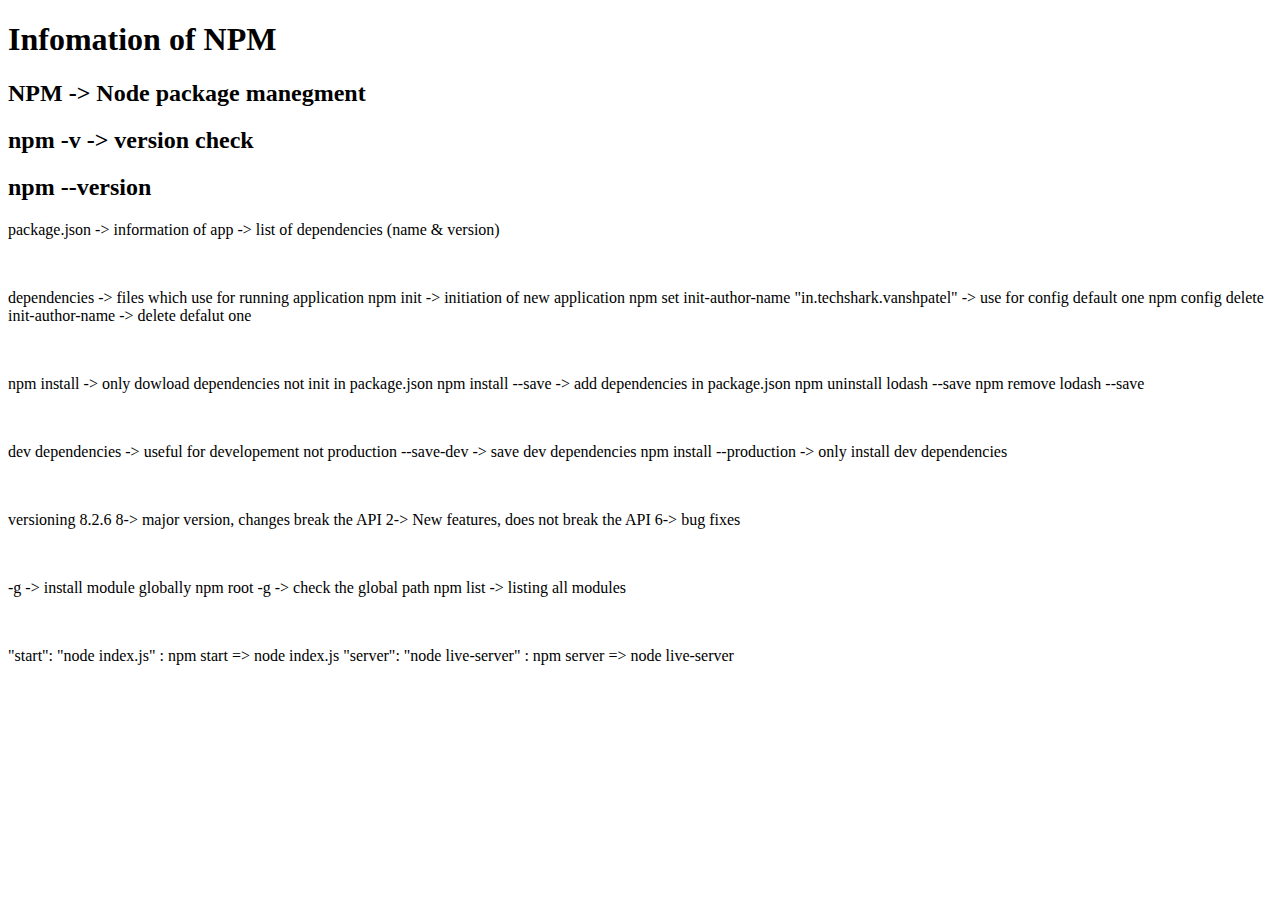
<file: vansh/index.html>
<!DOCTYPE html>
<html lang="en">
<head>
    <meta charset="UTF-8">
    <meta http-equiv="X-UA-Compatible" content="IE=edge">
    <meta name="viewport" content="width=device-width, initial-scale=1.0">
    <title>Document</title>
</head>
<body>
    <h1>Infomation of NPM</h1>
    <h2>NPM -> Node package manegment</h2>
    <h2>npm -v -> version check</h2>
    <h2>npm --version</h2>
    <p>package.json 
        -> information of app 
        -> list of dependencies (name & version)</p>
    
    <br>
    <p>
        dependencies -> files which use for running application
        
        npm init -> initiation of new application
        
        npm set init-author-name "in.techshark.vanshpatel"
            -> use for config default one
        npm config delete init-author-name
            -> delete defalut one</p>

    <br>
    <p>
        npm install <package-name>  -> only dowload dependencies not init in package.json
        npm install <package-name> --save -> add dependencies in package.json
        npm uninstall lodash --save
        npm remove lodash --save</p>
    <br>
    <p>
        dev dependencies -> useful for developement not production
        --save-dev -> save dev dependencies
        npm install --production -> only install dev dependencies  
    </p>
    <br>
    <p>
        versioning
        8.2.6
        8-> major version, changes break the API
        2-> New features, does not break the API
        6-> bug fixes
    </p>
    <br>
    <p>
        -g -> install module globally
        npm root -g -> check the global path
        npm list -> listing all modules
    </p>
    <br>
    <p>
        "start": "node index.js" : npm start => node index.js
        "server": "node live-server" : npm server => node live-server
    </p>
</body>
</html>
</file>
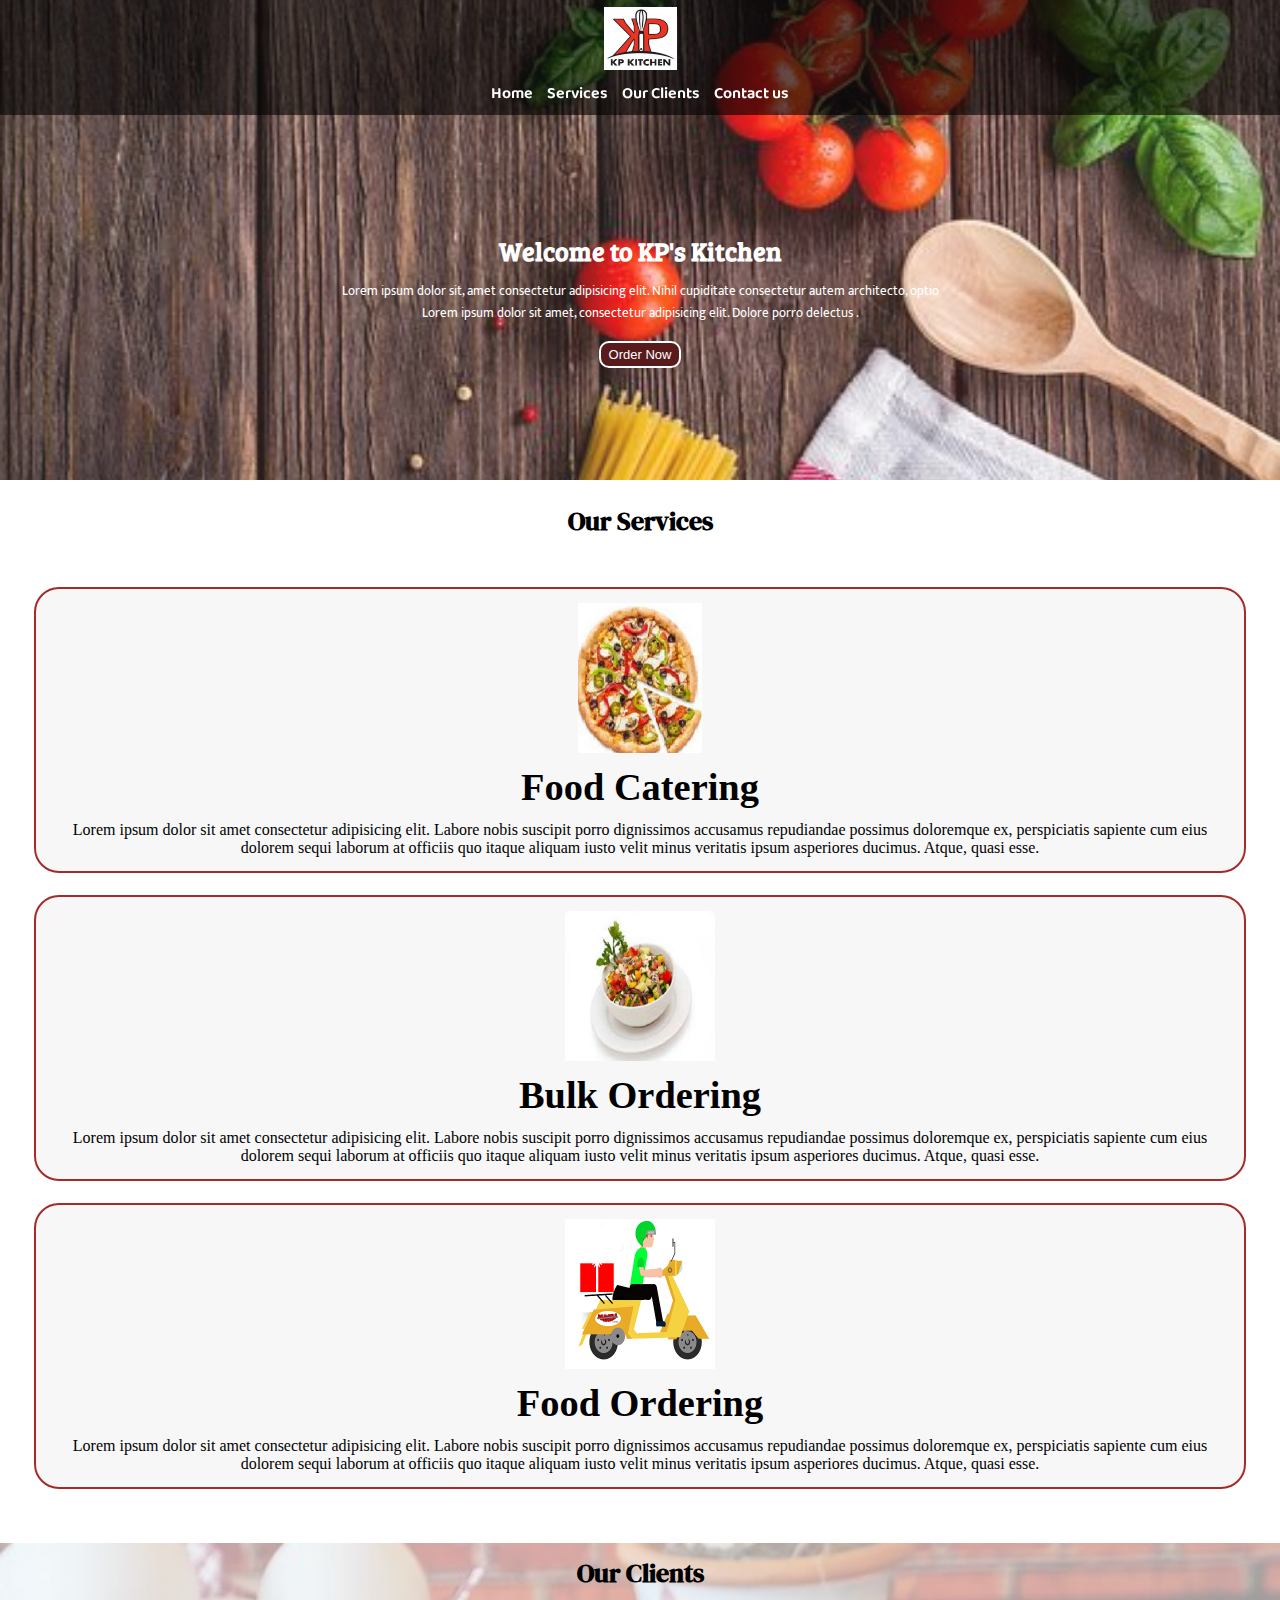
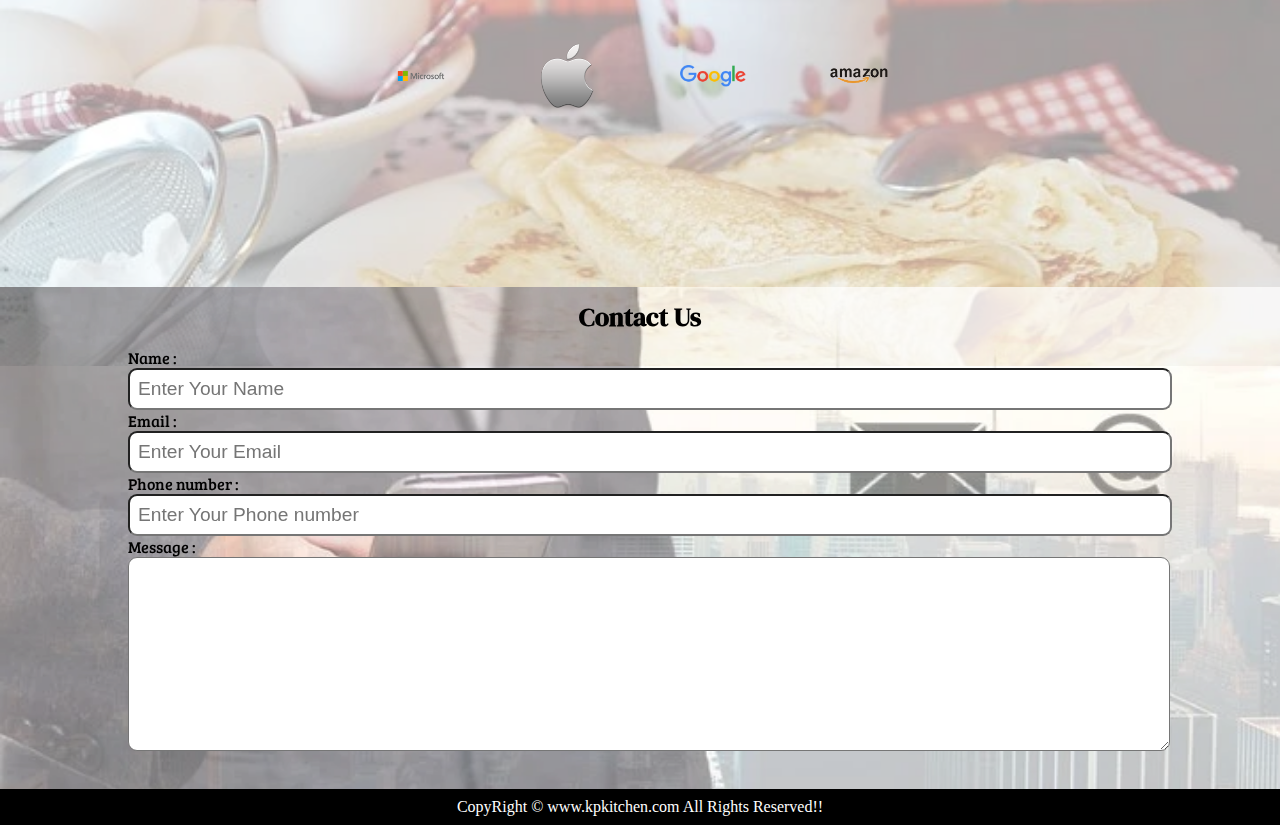
<file: project2.html>
<!DOCTYPE html>
<html lang="en">
    <!-- /*
pixabay.com 
pexels.com
*/ -->
<head>
    <meta charset="UTF-8">
    <meta http-equiv="X-UA-Compatible" content="IE=edge">
    <meta name="viewport" content="width=device-width, initial-scale=1.0">
    <title>Best online Food delivary services | kpKitchen.com</title>
    <link rel="stylesheet" href="CSS/style.css">
    <link rel="stylesheet"  media="screen and (max-width : 1370px)"  href="CSS/phone.css">

    <link href="https://fonts.googleapis.com/css2?family=Baloo+Bhai+2&family=Bree+Serif&display=swap" rel="stylesheet">
    <link href="https://fonts.googleapis.com/css2?family=Mukta:wght@300&display=swap" rel="stylesheet">
    <link href="https://fonts.googleapis.com/css2?family=Signika&display=swap" rel="stylesheet">
    <link href="https://fonts.googleapis.com/css2?family=DM+Serif+Display:ital@1&display=swap" rel="stylesheet">
</head>
<body>
    <nav id="navbar">
        <div id="logo">
            <img src="kpkitchen.jpg" alt="this is a logo">
        </div>
        <ul>
            <li class="item"><a href="#home">Home</a></li>
            <li class="item"><a href="#services-container">Services</a></li>
            <li class="item"><a href="#client-section">Our Clients</a></li>
            <li class="item"><a href="#contact">Contact us</a></li>
      </ul>
    </nav>
    <section id="home">
        <h1 class="h-primary">Welcome to KP's Kitchen</h1>
        <p>Lorem ipsum dolor sit, amet consectetur adipisicing elit. Nihil cupiditate consectetur autem architecto, optio </p>
        <p>Lorem ipsum dolor sit amet, consectetur adipisicing elit. Dolore porro delectus .</p>
        <button class="btn">Order Now</button>
    </section>

    <section id="services-container">
        <h1 class="h-primary center">Our Services</h1>
        <div id="services">
            <div class="box">
                <img src="img/4.jfif" alt="pizza photo">
                <h2 class="h-secondary center">Food Catering</h2>
                <p class="center">Lorem ipsum dolor sit amet consectetur adipisicing elit. Labore nobis suscipit porro dignissimos accusamus repudiandae possimus doloremque ex, perspiciatis sapiente cum eius dolorem sequi laborum at officiis quo itaque aliquam iusto velit minus veritatis ipsum asperiores ducimus. Atque, quasi esse.</p>
            </div>
            <div class="box">
                <img src="img/22.jfif" alt="food ">
                <h2 class="h-secondary center">Bulk Ordering</h2>
                <p class="center">Lorem ipsum dolor sit amet consectetur adipisicing elit. Labore nobis suscipit porro dignissimos accusamus repudiandae possimus doloremque ex, perspiciatis sapiente cum eius dolorem sequi laborum at officiis quo itaque aliquam iusto velit minus veritatis ipsum asperiores ducimus. Atque, quasi esse.</p>
            </div>
            <div class="box">
                <img src="img/3.png" alt="delivary boy">
                <h2 class="h-secondary center">Food Ordering</h2>
                <p class="center">Lorem ipsum dolor sit amet consectetur adipisicing elit. Labore nobis suscipit porro dignissimos accusamus repudiandae possimus doloremque ex, perspiciatis sapiente cum eius dolorem sequi laborum at officiis quo itaque aliquam iusto velit minus veritatis ipsum asperiores ducimus. Atque, quasi esse.</p>
            </div>
        </div>
    </section>
    <section id="client-section">
        <h1 class="h-primary center">Our Clients</h1>
        <div id="clients">
            <div class="client-item">
                <img src="img/l1.png" alt="our client">
            </div>
            <div class="client-item">
                <img src="img/l2.png" alt="our client">
            </div>
            <div class="client-item">
                <img src="img/l3.png" alt="our client">
            </div>
            <div class="client-item">
                <img src="img/l4.png" alt="our client">
            </div>
        </div>
    </section>
    <section id="contact">
        <h1 class="h-primary center">Contact Us </h1>
        <div id="contact-box">
            <form action="">
                <div class="form-group">
                    <label for="name">Name :</label>
                    <input type="text" name="name" id="name" placeholder="Enter Your Name">
                </div>
                <div class="form-group">
                    <label for="name">Email :</label>
                    <input type="email" name="name" id="email" placeholder="Enter Your Email">
                </div>
                <div class="form-group">
                    <label for="name">Phone number :</label>
                    <input type="phone" name="name" id="phone" placeholder="Enter Your Phone number">
                </div>
                <div class="form-group">
                    <label for="name">Message :</label>
                    <textarea name="message" id="massage" cols="30" rows="8"></textarea>
                </div>
            </form>
        </div>
    </section>
    <footer>
        <div class="center">
            CopyRight &copy; www.kpkitchen.com All Rights Reserved!!
        </div>
    </footer>
</body>
</html>
</file>
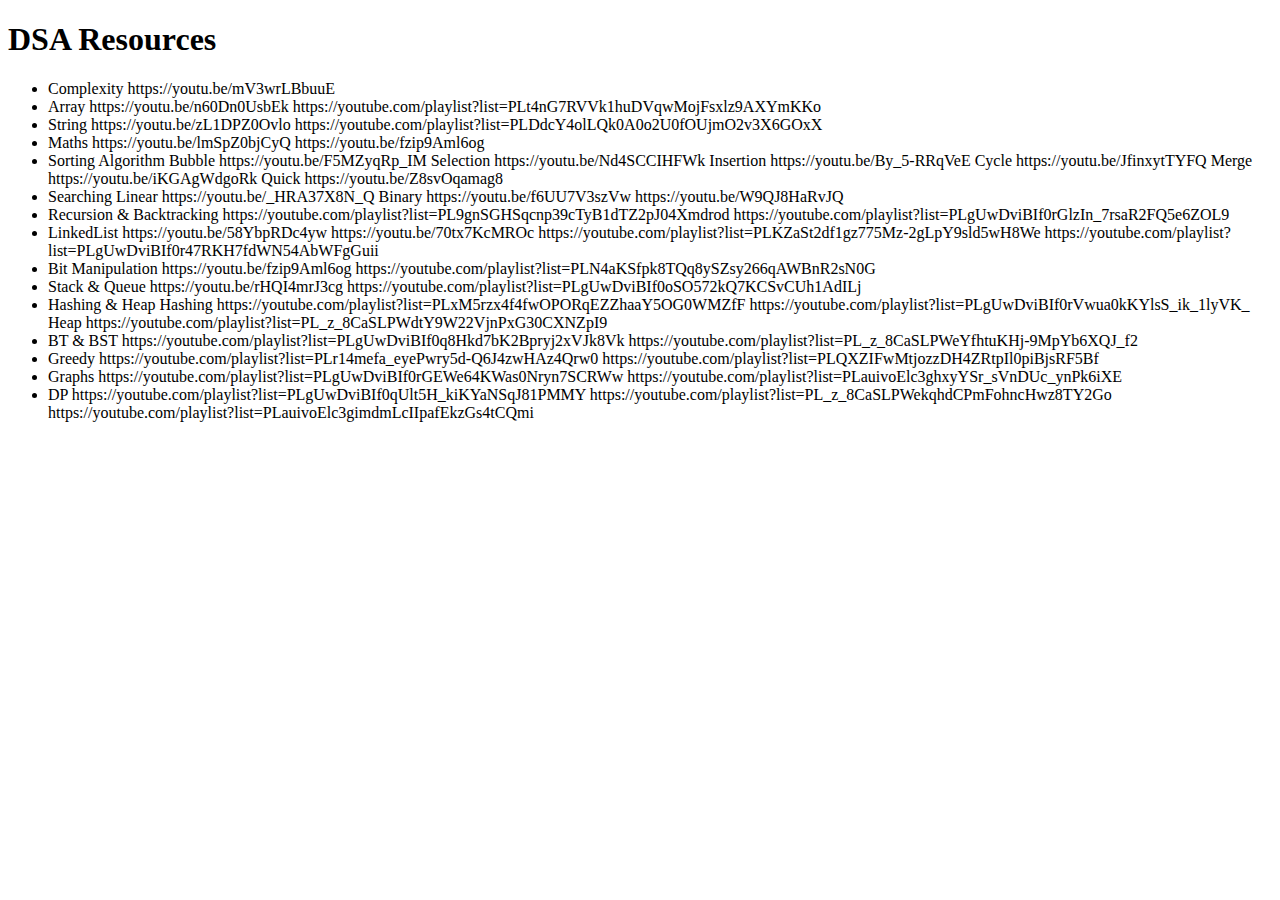
<file: vansh/app.html>
<!DOCTYPE html>
<html lang="en">
<head>
    <meta charset="UTF-8">
    <meta http-equiv="X-UA-Compatible" content="IE=edge">
    <meta name="viewport" content="width=device-width, initial-scale=1.0">
    <title>Document</title>
</head> 
<body>
    <h1> DSA Resources </h1>
    <ul>
        <li>
            Complexity
            https://youtu.be/mV3wrLBbuuE
        </li>
        <li>
            Array
            https://youtu.be/n60Dn0UsbEk  
            https://youtube.com/playlist?list=PLt4nG7RVVk1huDVqwMojFsxlz9AXYmKKo
        </li>
        <li>
            String
            https://youtu.be/zL1DPZ0Ovlo  
            https://youtube.com/playlist?list=PLDdcY4olLQk0A0o2U0fOUjmO2v3X6GOxX
        </li>
        <li>
            Maths
            https://youtu.be/lmSpZ0bjCyQ  
            https://youtu.be/fzip9Aml6og
        </li>
        <li>
            Sorting Algorithm  
            Bubble https://youtu.be/F5MZyqRp_IM  
            Selection https://youtu.be/Nd4SCCIHFWk  
            Insertion https://youtu.be/By_5-RRqVeE  
            Cycle https://youtu.be/JfinxytTYFQ  
            Merge https://youtu.be/iKGAgWdgoRk  
            Quick  https://youtu.be/Z8svOqamag8
        </li>
        <li>
            Searching  
            Linear https://youtu.be/_HRA37X8N_Q  
            Binary https://youtu.be/f6UU7V3szVw  
            https://youtu.be/W9QJ8HaRvJQ
        </li>
        <li>
            Recursion & Backtracking
            https://youtube.com/playlist?list=PL9gnSGHSqcnp39cTyB1dTZ2pJ04Xmdrod  
            https://youtube.com/playlist?list=PLgUwDviBIf0rGlzIn_7rsaR2FQ5e6ZOL9
        </li>
        <li>
            LinkedList
            https://youtu.be/58YbpRDc4yw  
            https://youtu.be/70tx7KcMROc  
            https://youtube.com/playlist?list=PLKZaSt2df1gz775Mz-2gLpY9sld5wH8We  
            https://youtube.com/playlist?list=PLgUwDviBIf0r47RKH7fdWN54AbWFgGuii
        </li>
        <li>       
            Bit Manipulation
            https://youtu.be/fzip9Aml6og  
            https://youtube.com/playlist?list=PLN4aKSfpk8TQq8ySZsy266qAWBnR2sN0G
        </li>
        <li>
            Stack & Queue
            https://youtu.be/rHQI4mrJ3cg  
            https://youtube.com/playlist?list=PLgUwDviBIf0oSO572kQ7KCSvCUh1AdILj
        </li>
        <li>
            Hashing & Heap  
            Hashing
            https://youtube.com/playlist?list=PLxM5rzx4f4fwOPORqEZZhaaY5OG0WMZfF    
            https://youtube.com/playlist?list=PLgUwDviBIf0rVwua0kKYlsS_ik_1lyVK_    
            Heap
            https://youtube.com/playlist?list=PL_z_8CaSLPWdtY9W22VjnPxG30CXNZpI9</li>
        <li>
            BT & BST
            https://youtube.com/playlist?list=PLgUwDviBIf0q8Hkd7bK2Bpryj2xVJk8Vk    
            https://youtube.com/playlist?list=PL_z_8CaSLPWeYfhtuKHj-9MpYb6XQJ_f2
        </li>
        <li>
            Greedy
            https://youtube.com/playlist?list=PLr14mefa_eyePwry5d-Q6J4zwHAz4Qrw0    
            https://youtube.com/playlist?list=PLQXZIFwMtjozzDH4ZRtpIl0piBjsRF5Bf
        </li>
        <li>   
            Graphs
            https://youtube.com/playlist?list=PLgUwDviBIf0rGEWe64KWas0Nryn7SCRWw    
            https://youtube.com/playlist?list=PLauivoElc3ghxyYSr_sVnDUc_ynPk6iXE
        </li>
        <li>
            DP
            https://youtube.com/playlist?list=PLgUwDviBIf0qUlt5H_kiKYaNSqJ81PMMY  
            https://youtube.com/playlist?list=PL_z_8CaSLPWekqhdCPmFohncHwz8TY2Go  
            https://youtube.com/playlist?list=PLauivoElc3gimdmLcIIpafEkzGs4tCQmi  
        </li>
    </ul>
</body>
</html>
</file>
<file: CSS/phone.css>
/* Navigation */
#navbar {
    flex-direction: column;
}

#navbar ul li a{
    font-size: 1rem;
    padding: 0px 7px;
    padding-bottom: 8px;
}
/* Home section */
#home{
    height: 370px; 
    padding: 3px 28px;
}

#home::before{
    height: 480px; 
}

#home p{
    font-size: 13px;
}

/* Services section  */
#services{
    flex-direction: column;
}

#services .box { 
    padding: 14px;
    margin: 2px 0px; 
    margin-bottom: 20px;
}

/* Clients section */
#clients{
    flex-wrap: wrap;
}

#clients img{
    width: 66px;
    padding: 6px;
    height: auto;
}

/* Contact us section */
#contact-box form{
    width:80%;
}
/* Footer */

/* Utility classes */
.h-primary{
    font-size:26px;
}
.btn{
    font-size: 13px;
    padding: 4px 8px;
}
</file>
<file: CSS/style.css>
/* CSS Reset */
*{
    margin: 0;
    padding: 0;
}
/* CSS variable */
:root{
    --navbar-height : 59px;
}

/*  Navigation bar logo css */
#logo{
    margin: 0px 8px;
}

#logo img{
    width: 73px;
    height: 63px;
    margin: 7px;
}

/* Navigation bar list styling */

#navbar ul{
    display: flex;
    font-family: 'Baloo Bhai 2', cursive;
}

#navbar{
    display: flex;
    align-items: center;
    position: sticky;
    top: 0px;
    
}

#navbar::before{
    content: "";
    background-color: black;
    position: absolute;
    top :0px;
    left: 0px;
    height: 100%;
    width: 100vw; 
    z-index: -1;
    opacity: 0.6; 
    
}

#navbar ul li {
    list-style: none;
    font-size: 1.5rem;
    font-weight: 600;
    
}

#navbar ul li a{
    color: white;
    display: block;
    padding: 8px 25px;
    border-radius: 20px;
    text-decoration: none;
}

#navbar ul li a:hover{
    color:black;
    background-color: white;
}



/* Home styling */
#home{
    display: flex;
    flex-direction: column;
    padding: 5px 200px;
    height: 495px;
    justify-content: center;
    align-items: center;
}

#home::before{
    content: "";
    position: absolute;
    top: 0px;
    left: 0px;
    background: url('../bg.jpg') no-repeat center center/cover;
    z-index: -1;
    height: 75%;
    width: 100vw;
   opacity: 0.89;
}

#home h1{
    color: white;
    text-align: center;
    font-family: 'Bree Serif', serif;
}

#home p{
    color: white;
    text-align: center;
    font-size: 1.5rem;
    font-family: 'Mukta', sans-serif;
}

/* Services section */
#services{
    display: flex;
    margin: 34px;
}
#services .box{
    border: 2px solid brown;
    padding: 34px;
    margin: 15px 6px;
    border-radius: 25px;
    background-color: #f7f7f7;
}
#services .box img{
    display: block;
    margin: 0px auto;
    height: 150px;
}

/* Client section */

#client-section{
    height: 344px;
}
#client-section::before{
    content: "";
    position: absolute;
    background: url('../b2.webp') no-repeat center center/cover;
    height: 47%;
    width: 100vw;
    z-index: -1;
    opacity: 0.4;
}

.client-item{
    padding: 34px;
}

#clients{
    display: flex;
    justify-content: center;
    align-items: center;
}
#clients img{
    height: 144px;
}

/* Contact section */
#contact{
    position: relative;
}
#contact::before{
    position: absolute;
    content: "";
    background: url('../contact.webp') no-repeat center center/cover;
    height: 100%;
    width: 100vw;
    z-index: -1;
    opacity: 0.7;
}
#contact-box{
    display: flex;
    justify-content: center;
    align-items: center;
    padding-bottom: 34px;
}
#contact-box form{
    width: 40%;
    font-family: 'Bree Serif', serif;
}
#contact-box lable{
    font-size: 1.3rem;
    
}
#contact-box input , #contact-box textarea{
    width: 100%;
    padding: 0.5rem;
    border-radius: 9px;
    font-size: 1.2rem;
}

footer{
    background: black;
    color: white;
    padding: 9px 20px ;
}

/* utility class */
.h-primary{
    font-size: 3.8rem;
    padding: 12px;
    font-family: 'DM Serif Display', serif;
}
.h-secondary{
    font-size: 2.4rem;
    padding: 12px;
}

.center{
    text-align: center;
}
.btn{
    padding: 6px 20px;
    border: 2px solid white;
    border-radius: 10px;
    font-size: 1.4rem;
    background-color: #581a1a;
    color: white;
    margin: 17px;
    cursor: pointer;
}
</file>
